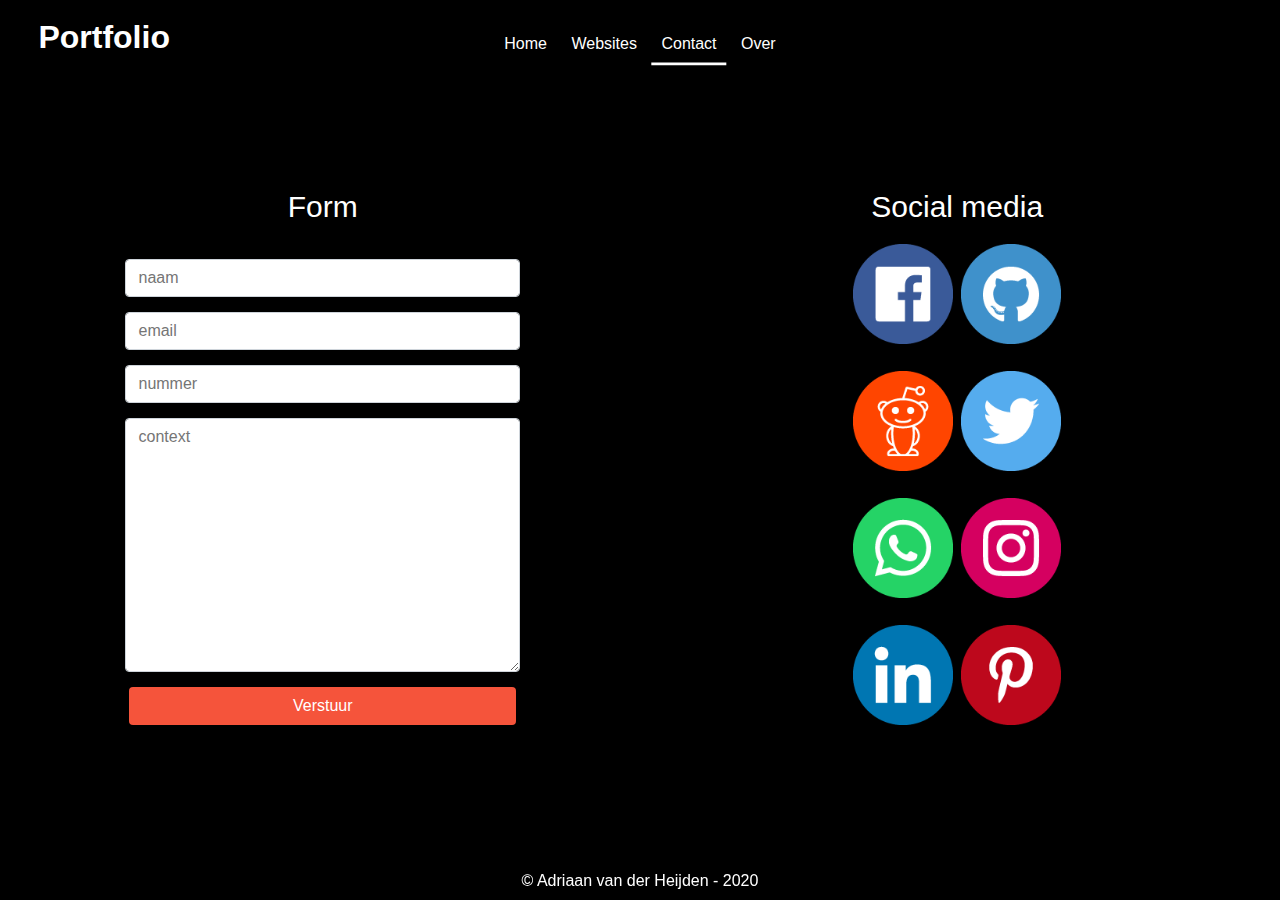
<file: contact.html>
<!DOCTYPE html>
<html lang="en">
    <!-- Begin Head -->
    <head>
        <link rel="stylesheet" type="text/css" href="css/style.css">
        <meta charset="UTF-8">
        <meta name="viewport" content="width=device-width, initial-scale=1.0">
        <meta http-equiv="X-UA-Compatible" content="ie=edge">
        <title>Portfolio</title>
    </head>
    <!-- Einde Head -->
    <!-- Begin Body -->
    <body class="black">
        <!-- Begin Header -->
        <header>
            <a class="nostyle" href="index.html"><h1 class="portfolio">Portfolio</h1></a>
            <!-- Begin Navbar -->
            <nav class="navbar-container">
                <ul class="navul">
                    <li>
                        <a href="index.html">Home</a>
                        <div class="underline"></div>
                    </li>
                    <li>
                        <a href="websites.html">Websites</a>
                        <div class="underline"></div>
                    </li>
                    <li class="active-link">
                        <a href="contact.html">Contact</a>
                        <div class="underline"></div>
                    </li>
                    <li>
                        <a href="over.html">Over</a>
                        <div class="underline"></div>
                    </li>
                </ul>
            </nav>
            <!-- Einde Navbar -->
        </header>
        <!-- Einde Header -->
        <!-- Begin Main -->    
        <main>
            <div class="flex-container-contact">
                <div>
                    <!-- Begin Formulier -->
                    <a>Form</a>
                    <form class="formulier flex-container">
                        <input class="input" name="naam" type="text" placeholder="naam">
                        <input class="input" name="email" type="text" placeholder="email">
                        <input class="input" name="nummer" type="text" placeholder="nummer">
                        <textarea class="input" name="context" cols="30" rows="10" placeholder="context"></textarea>
                        <input class="knop" name="submit" value="Verstuur" type="submit">
                    </form>
                    <!-- Einde Formulier -->
                </div>
                <!-- Begin logo gedeeltes -->
                <div class="socialmediaflex">
                    <a>Social media</a>
                    <div>
                        <a class="paars" href="">
                            <img alt="Facebook" src="images/Facebook.png" width="100" height="100">
                        </a>
                        <a class="paars" href="">
                            <img alt="Github" src="images/Github.png" width="100" height="100">
                        </a>
                    </div>
                    <div>
                        <a class="paars" href="">
                            <img alt="Reddit" src="images/Reddit.png" width="100" height="100">
                        </a>
                        <a class="paars" href="">
                            <img alt="Twitter" src="images/Twitter.png" width="100" height="100">
                        </a>
                    </div>
                    <div>
                        <a class="paars" href="">
                            <img alt="WhatsApp" src="images/WhatsApp.png" width="100" height="100">
                        </a>
                        <a class="paars" href="">
                            <img alt="Instagram" src="images/Instagram.png" width="100" height="100">
                        </a>
                    </div>
                    <div>
                        <a class="paars" href="">
                            <img alt="Linkedin" src="images/Linkedin.png" width="100" height="100">
                        </a>
                        <a class="paars" href="">
                            <img alt="Pinterest" src="images/Pinterest.png" width="100" height="100">
                        </a>
                    </div>
                </div>
                <!-- Einde logo gedeeltes -->
            </div>
        </main>
        <!-- Einde Main -->
        <!-- Begin Footer -->
        <footer class="indexfooter">
            <p>© Adriaan van der Heijden - 2020</p>
        </footer>
        <!-- Einde Footer -->
    </body>
    <!-- Einde Body -->
</html>
</file>
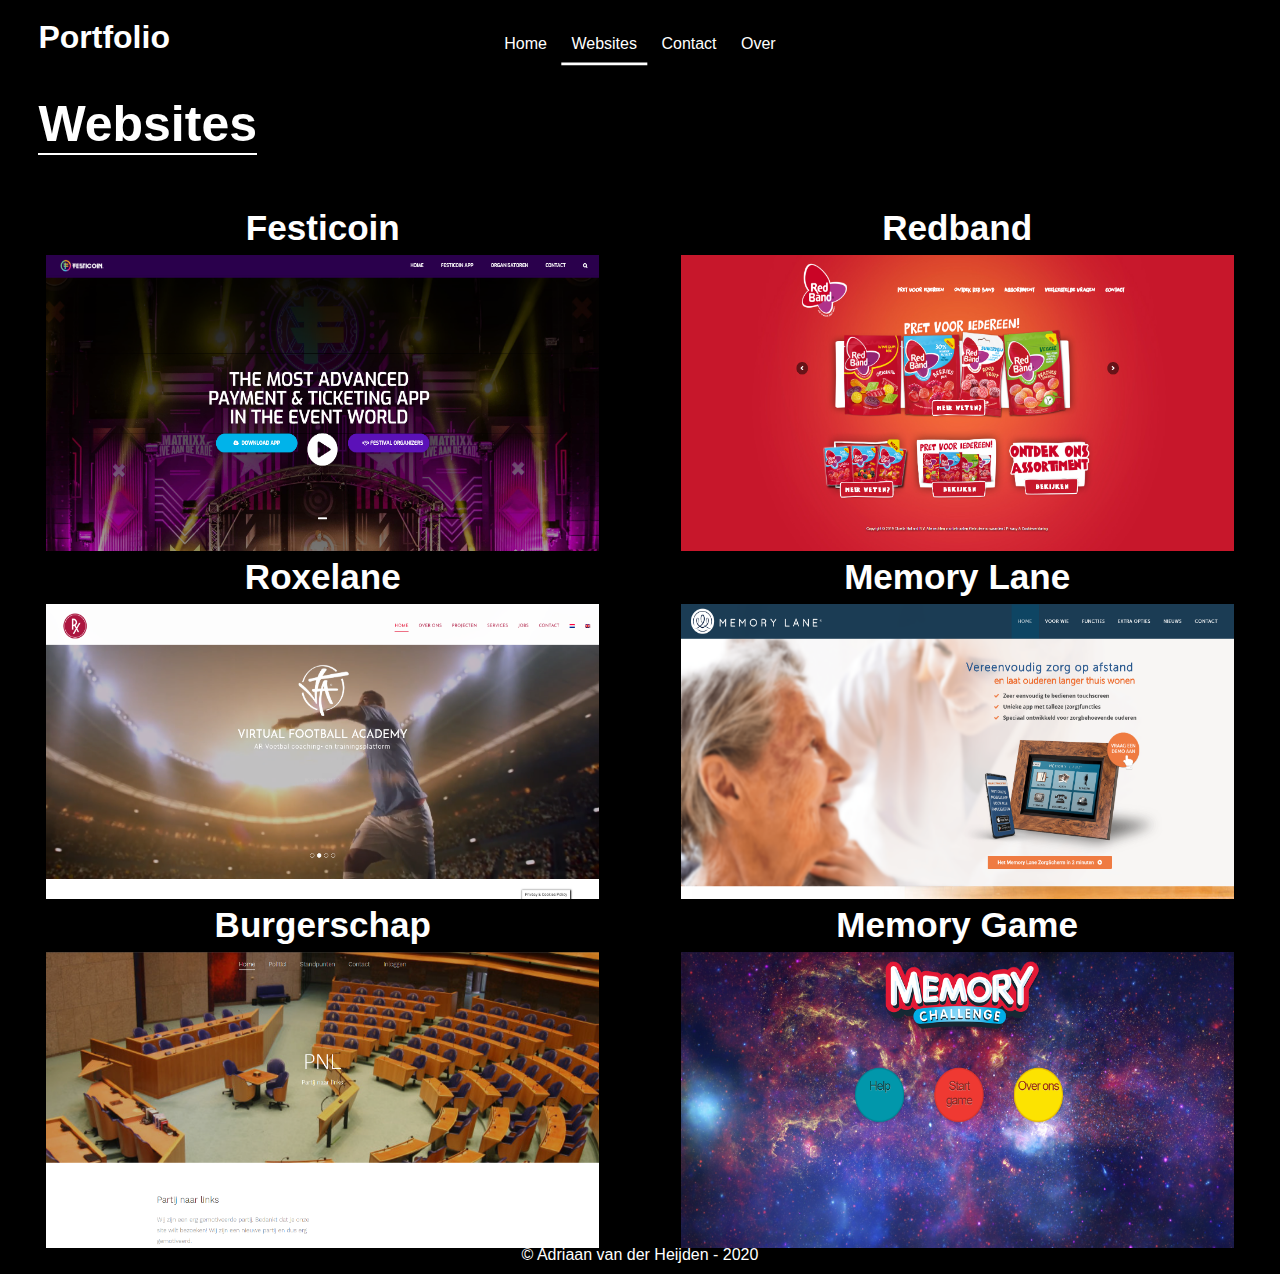
<file: websites.html>
<!DOCTYPE html>
<html lang="en">
    <!-- Begin Head -->
    <head>
        <link rel="stylesheet" type="text/css" href="css/style.css">
        <meta charset="UTF-8">
        <meta name="viewport" content="width=device-width, initial-scale=1.0">
        <meta http-equiv="X-UA-Compatible" content="ie=edge">
        <title>Portfolio</title>
    </head>
    <!-- Einde Head -->
    <!-- Begin Body -->
    <body class="black">
        <!-- Begin Header -->
        <header>
            <a class="nostyle" href="index.html"><h1 class="portfolio">Portfolio</h1></a>
            <!-- Begin Navbar -->
            <nav class="navbar-container">
                <ul class="navul">
                    <li>
                        <a href="index.html">Home</a>
                        <div class="underline"></div>
                    </li>
                    <li class="active-link">
                        <a href="websites.html">Websites</a>
                        <div class="underline"></div>
                    </li>
                    <li>
                        <a href="contact.html">Contact</a>
                        <div class="underline"></div>
                    </li>
                    <li>
                        <a href="over.html">Over</a>
                        <div class="underline"></div>
                    </li>
                </ul>
            </nav>
            <!-- Einde Navbar -->
        </header>
        <!-- Einde Header -->
        <!-- Begin Main -->    
        <main>
            <!-- Begin website gedeeltes -->
            <div class="websiteshead">
                <h1 class="eerst">Websites</h1>
            </div>
            <!-- Start Flex container - vanaf regel regel 202 -->
            <section class="flex-container">
                <article>
                    <a target="_blank" href="https://www.festicoin.io/">
                        <h3>Festicoin</h3>
                        <img class="no" alt="Festicoin website" src="images/festicoin.png">
                    </a>
                </article>
                <article>
                    <a target="_blank" href="https://www.redband.nl/">
                        <h3>Redband</h3>
                        <img class="no" alt="Redband website" src="images/redband.png">
                    </a>
                </article>
                <article>
                    <a target="_blank" href="https://www.roxelane.nu/">
                        <h3>Roxelane</h3>
                    <img class="no" alt="Roxelane website" src="images/roxelane.png">
                    </a>
                </article>
                <article>
                    <a target="_blank" href="https://www.memorylane.care/">
                        <h3>Memory Lane</h3>
                        <img class="no" alt="Memory lane website" src="images/memorylane.png">
                    </a>
                </article>
                <article>
                    <a>
                        <h3>Burgerschap</h3>
                        <img class="no" alt="Burgerschap website" src="images/burgerschap.png">
                    </a>
                </article>
                <article>
                    <a>
                        <h3>Memory Game</h3>
                        <img class="no" alt="Memory game" src="images/memory.png">
                    </a>
                </article>
            </section>
            <!-- Einde website gedeeltes -->
        </main>
        <!-- Einde Main -->
        <!-- Begin Footer -->
        <footer class="footer">
            <p>© Adriaan van der Heijden - 2020</p>
        </footer>
        <!-- Einde Footer -->
    </body>
    <!-- Einde Body -->
</html>
</file>
<file: css/style.css>
*{
  margin:0;
  padding:0;
  font-family: -apple-system, BlinkMacSystemFont, 'Segoe UI', Roboto, Oxygen, Ubuntu, Cantarell, 'Open Sans', 'Helvetica Neue', sans-serif;
}
.black{
  background-color: black;
}
/* Achtergrond van Home */
.background-home {
  display: flex;
  align-items: center;
  justify-content: center;
  min-height: 98vh;
  background-color: black;
  overflow: hidden;
  background-image: url("../images/background.jpg");
  background-repeat: no-repeat;
}
/* Achtergrond voor "Over" Pagina */
.white{
  background-color: white;
}
/* Vanaf hier is de nav css */
.navul {
    list-style-type: none;
    margin: 0;
    padding: 0;
    overflow: hidden;
    margin: 0;
    position: absolute;
    top: 5%;
    left: 50%;
    margin-right: -50%;
    transform: translate(-50%, -50%);
}
.navul > li a {
    display: block;
    color: white;
    text-align: center;
    padding: 14px 50px;
    text-decoration: none;
}
.navul2 {
  list-style-type: none;
  margin: 0;
  padding: 0;
  overflow: hidden;
  margin: 0;
  position: absolute;
  top: 5%;
  left: 50%;
  margin-right: -50%;
  transform: translate(-50%, -50%);
}
.navul2 > li a {
  display: block;
  color: black;
  text-align: center;
  padding: 14px 50px;
  text-decoration: none;
}
.navbar-container ul {
    margin: 0;
    padding: 0;
    text-align: right;
    display: inline-block;
    vertical-align: middle;
}
.navbar-container ul li {
    display: inline-block;
    font-size: 16px;
}
.navbar-container ul li a {
    color: #ffffff;
    text-decoration: none;
    display: inline-block;	
    padding: 10px;
    transition: color 0.5s;
}
.navbar-container ul li .underline {
    height: 3px;
    background-color: transparent;
    width: 0%;
    transition: width 0.2s, background-color 0.5s;
    margin: 0 auto;
}
.navbar-container ul li.active-link .underline {
    width: 100%;
    background-color: white;
}
.navbar-container ul li:hover .underline {
    background-color: white;
    width: 100%;
}
.navbar-container ul li:active a {
    transition: none;
    color: rgba(255,255,255,0.76);
}
.navbar-container ul li:active .underline {
    transition: none;
    background-color: rgba(255,255,255,0.76);
}
.navbar-container2 ul {
    margin: 0;
    padding: 0;
    text-align: right;
    display: inline-block;
    vertical-align: middle;
}
.navbar-container2 ul li {
    display: inline-block;
    font-size: 16px;
}
.navbar-container2 ul li a {
    color: black;
    text-decoration: none;
    display: inline-block;	
    padding: 10px;
    transition: color 0.5s;
}
.navbar-container2 ul li .underline {
    height: 3px;
    background-color: transparent;
    width: 0%;
    transition: width 0.2s, background-color 0.5s;
    margin: 0 auto;
}
.navbar-container2 ul li.active-link .underline {
    width: 100%;
    background-color: black;
}
.navbar-container2 ul li:hover .underline {
    background-color: black;
    width: 100%;
}
.navbar-container2 ul li:active a {
    transition: none;
    color: rgba(255,255,255,0.76);
}
.navbar-container2 ul li:active .underline {
    transition: none;
    background-color: rgba(255,255,255,0.76);
}
/* Hier eindigd de Nav css
Bron: Codepen.io
*/
.portfolio {
  margin-left:3%;
  margin-top:1.5%;
  color:white;
}
.portfolio2 {
  margin-left:3%;
  margin-top:1.5%;
  color:black;
}
.nostyle{
  text-decoration: none;
}
.eerst{
  display: flex;
  text-align: center;
  color:white;
  font-size: 50px;
  margin-top: 3%;
  margin-left: 3%;
  margin-bottom: 2%;
  border-bottom: 2px solid white;
}
/* css voor main flex container begin */
.socialmediaflex{
  display: flex;
  flex-direction: column;
}
.iconflex{
  display: flex;
  flex-direction: column;
}
.flex-container-contact {
  display: flex;
  flex-wrap: nowrap;
  justify-content: center;
  margin-top: 8%;
}
.flex-container-contact > div {
  color: white;
  width: 48%;
  margin: 10px;
  text-align: center;
  line-height: 75px;
  font-size: 30px;
}
.flex-container-contact > div > a{
  text-decoration: none;
  color:white;
}
.websiteshead{
  display: flex;
  flex-wrap: nowrap;
}
.flex-container {
  display: flex;
  flex-wrap: wrap;
  justify-content: center;
}
.flex-container > article {
  color: white;
  width: 48%;
  margin: 10px;
  text-align: center;
  line-height: 75px;
  font-size: 30px;
}
.flex-container > article > a > img{
  width: 90%;
  height: 90%;
  display: block;
  margin: -10px auto;
}
.flex-container > article > a{
  text-decoration: none;
  color:white;
}
/* css voor main flex container einde */
/* css titel begin */
.titel {
  position: relative;
  margin: auto;
  height: 1.2em;
  color: transparent;
  font-family: 'Cambay', sans-serif;
  font-size: 5vw;
  font-weight: 700;
  letter-spacing: -0.02em;
  line-height: 1.03em;
}
.titel > div {
  position: absolute;
  top: 0;
  left: 0;
  right: 0;
  bottom: 0;
  color: #ffff64;
  pointer-events: none;
}
.titel > div:nth-child(1) {
  -webkit-mask-image: linear-gradient(black 25%, transparent 25%);
  mask-image: linear-gradient(black 25%, transparent 25%);
  animation: deconstructed1 5s infinite;
}
.titel > div:nth-child(2) {
  -webkit-mask-image: linear-gradient(transparent 25%, black 25%, black 50%, transparent 50%);
  mask-image: linear-gradient(transparent 25%, black 25%, black 50%, transparent 50%);
  animation: deconstructed2 5s infinite;
}
.titel > div:nth-child(3) {
    -webkit-mask-image: linear-gradient(transparent 50%, black 50%, black 75%, transparent 75%);
  mask-image: linear-gradient(transparent 50%, black 50%, black 75%, transparent 75%);
  animation: deconstructed3 5s infinite;
}
.titel > div:nth-child(4) {
    -webkit-mask-image: linear-gradient(transparent 75%, black 75%);
  mask-image: linear-gradient(transparent 75%, black 75%);
  animation: deconstructed4 5s infinite;
}
@keyframes deconstructed1 {
  0% {
    transform: translateX(140%);
  }
  26% {
    transform: translateX(0%);
  }
  83% {
    transform: translateX(-0.1%);
  }
  100% {
    transform: translateX(-140%);
  }
}
@keyframes deconstructed2 {
  0% {
    transform: translateX(140%);
  }
  24% {
    transform: translateX(0.5%);
  }
  82% {
    transform: translateX(-0.2%);
  }
  100% {
    transform: translateX(-145%);
  }
}
@keyframes deconstructed3 {
  0% {
    transform: translateX(140%);
  }
  22% {
    transform: translateX(0%);
  }
  81% {
    transform: translateX(0%);
  }
  100% {
    transform: translateX(-150%);
  }
}
@keyframes deconstructed4 {
  0% {
    transform: translateX(140%);
  }
  20% {
    transform: translateX(0%);
  }
  80% {
    transform: translateX(0%);
  }
  100% {
    transform: translateX(-155%);
  }
}
/* css titel einde */
/* aparte flex container begin */
.flex-container2{
  display: flex;
  flex-wrap: nowrap;
  margin-top: 2%;
}
.flex-container2 > .eerstestuk{
  color: black;
  width: 25%;
  height: 100%;
  text-align: left;
  line-height: 35px;
  font-size: 30px;
}
.flex-container2 > .tweedestuk{
  color: black;
  width: 25%;
  height: 800px;
  text-align: center;
  line-height: 40px;
  font-size: 30px;
  background-color: white;
  border-right: grey 1px;
  border-right-style: solid;
  padding-right: 30px;
}
.flex-container2 > .tweedestuk > p{
  font-size: 20px;
}
.flex-container2 > .tweedestuk > .hobby-text{
  font-size: 15px;
  line-height: 20px;
}
.flex-container2 > .derdestuk{
  color: black;
  width: 25%;
  height: 800px;
  text-align: left;
  line-height: 40px;
  font-size: 30px;
  background-color: white;
  margin-left: 30px;
}
.flex-container2 > .derdestuk > p{
  font-size: 20px;
}
.flex-container2 > .vierdestuk{
  color: black;
  width: 25%;
  height: 100%;
  text-align: left;
  line-height: 35px;
  font-size: 30px;
}
/* aparte flex container einde */
.profiel{
  width: 200px;
  height: 210px;
  border-radius: 100%;
}
.formulier {
  flex-direction: column;
  justify-content: center;
}
.input{
  width: 60%;
  padding: .375rem .75rem;
  font-size: 1rem;
  line-height: 1.5;
  color: #495057;
  background-color: #fff;
  background-clip: padding-box;
  border: 1px solid #ced4da;
  border-radius: .25rem;
  margin: 15px auto 0 auto;
}
.knop {
  font-weight: 400;
  text-align: center;
  white-space: nowrap;
  vertical-align: middle;
  border: 1px solid transparent;
  padding: .375rem .75rem;
  font-size: 1rem;
  line-height: 1.5;
  border-radius: .25rem;
  margin: 15px auto 0 auto;
  width: 63%;
  background-color: #f5543b;
  color: white;
}
/* Footer css begin */
.footer {
  left: 0;
  bottom: 10px;
  width: 100%;
  background-color: transparent;
  color: white;
  text-align: center;
  margin-top: 20px;
  margin-bottom: 10px;
}
.indexfooter {
  position: fixed;
  left: 0;
  bottom: 10px;
  width: 100%;
  background-color: transparent;
  color: white;
  text-align: center;
}
.overfooter {
  position: fixed;
  left: 0;
  bottom: 10px;
  width: 100%;
  background-color: transparent;
  color: black;
  text-align: center;
}
/* Footer css einde */
.paars{
  color: inherit;
  text-decoration: none;
}
</file>
